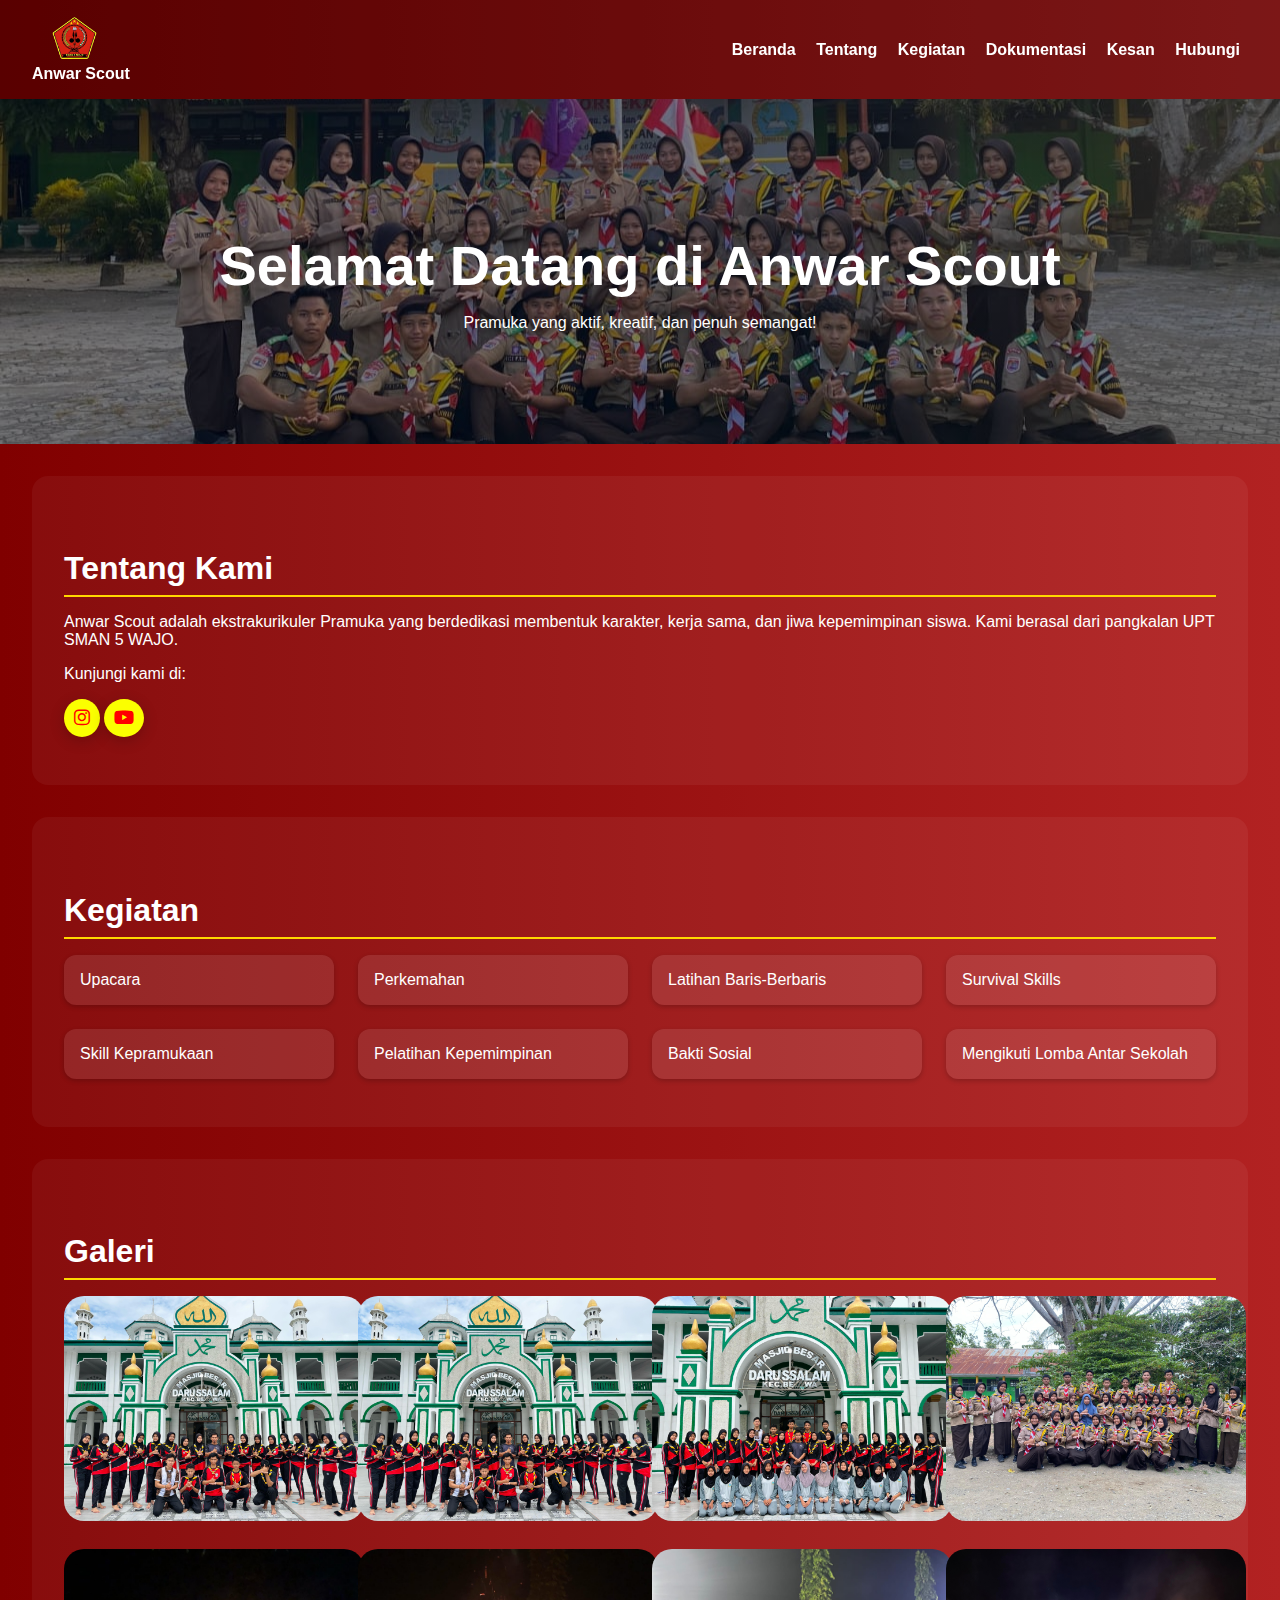
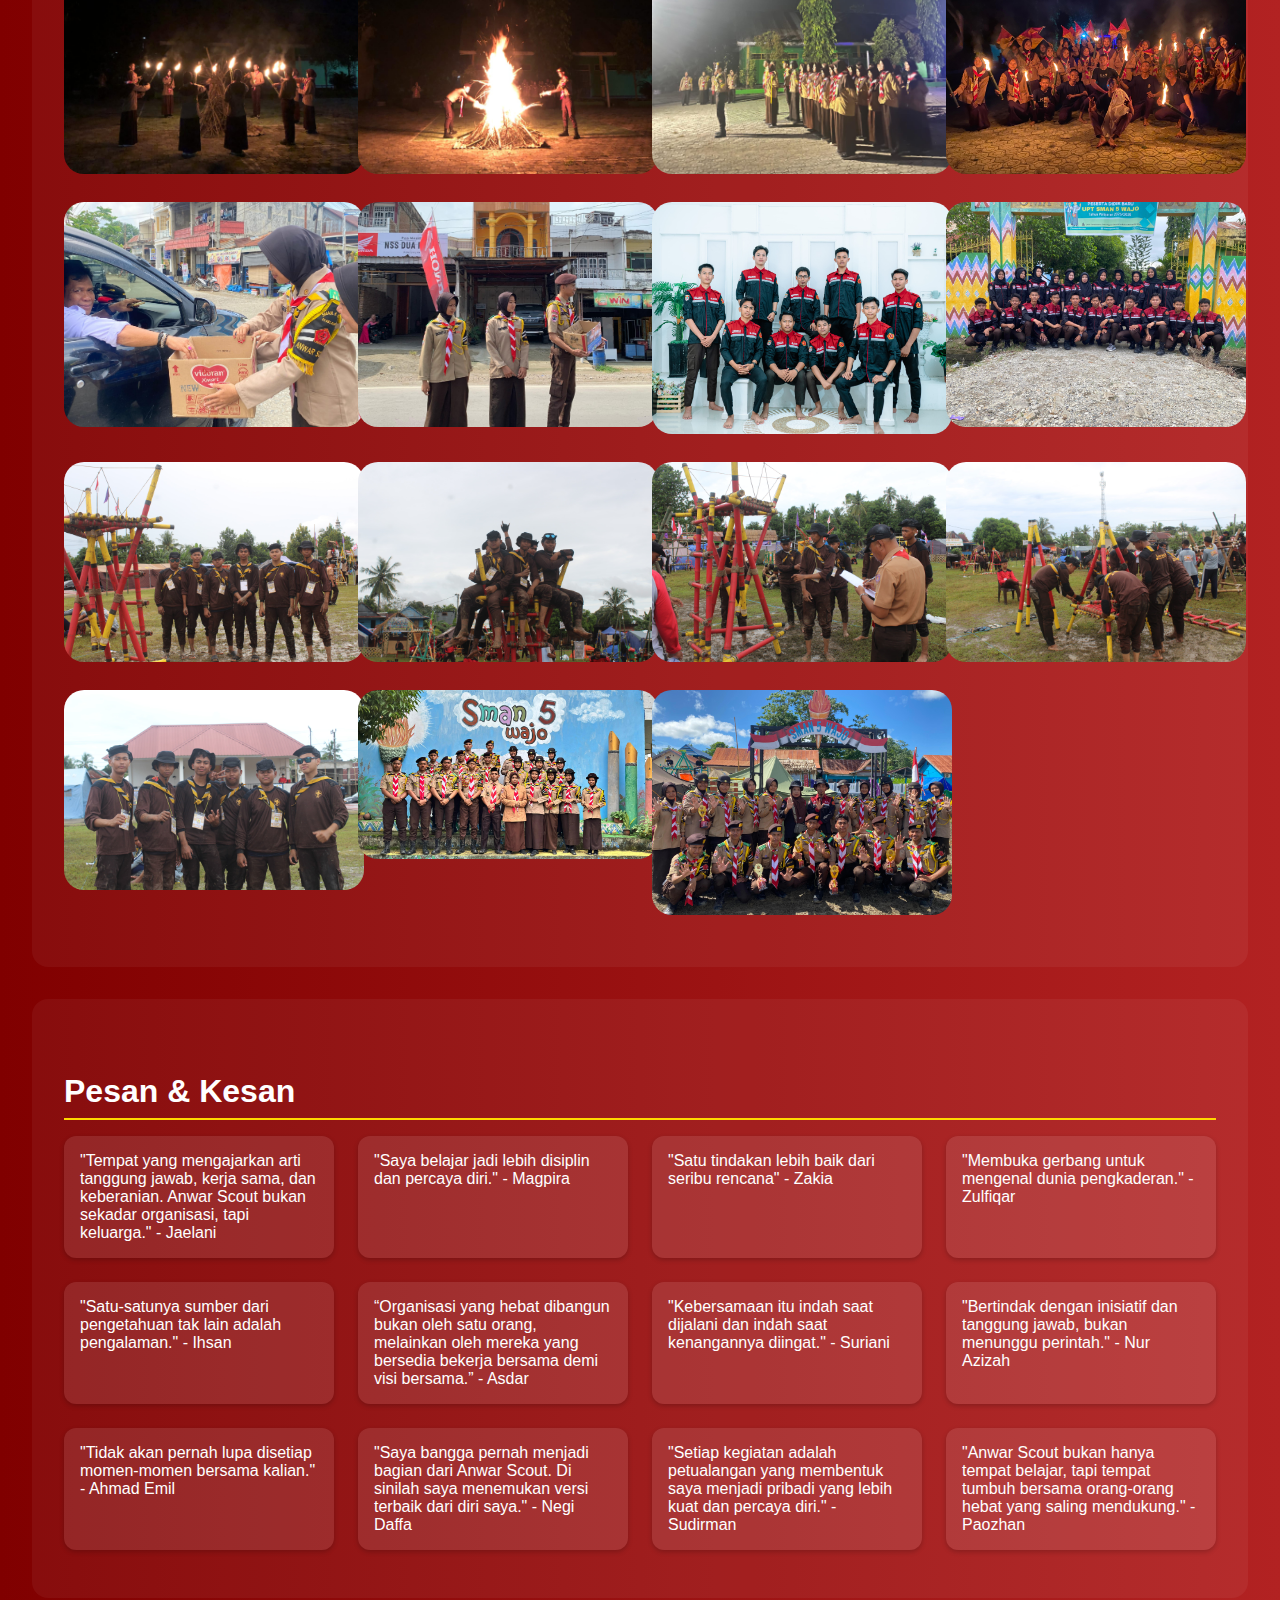
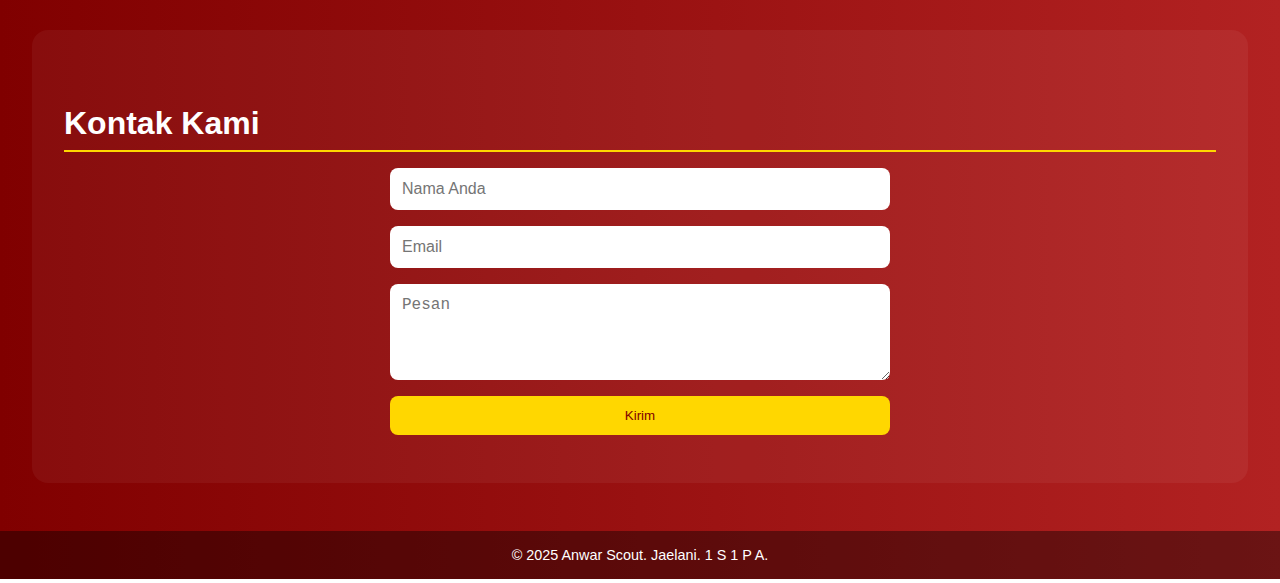
<file: index.html>
<!DOCTYPE html><html lang="id">
<head>
  <meta charset="UTF-8">
  <meta name="viewport" content="width=device-width, initial-scale=1.0">
  <link rel="stylesheet" href="css/anwar.css">
  <link rel="stylesheet" href="https://cdnjs.cloudflare.com/ajax/libs/font-awesome/6.7.2/css/all.min.css" integrity="sha512-Evv84Mr4kqVGRNSgIGL/F/aIDqQb7xQ2vcrdIwxfjThSH8CSR7PBEakCr51Ck+w+/U6swU2Im1vVX0SVk9ABhg==" crossorigin="anonymous" referrerpolicy="no-referrer" />
  <link rel="icon" href="img/logo.ico">
  <title>Anwar Scout</title>
</head>
<body>
  <header>
    <div class="logo">
      <img src="img/logo.png" alt="anwar">
    <div><strong>Anwar Scout</strong></div>
  </div>
  <div>
    <nav class="coba">
      <a href="#">Beranda</a>
      <a href="#about">Tentang</a>
      <a href="#activities">Kegiatan</a>
      <a href="#gallery">Dokumentasi</a>
      <a href="#Kesan">Kesan</a>
      <a href="#contact">Hubungi</a>
    </div>
    </nav>
  </header>
  <div class="hero">
    <h1>Selamat Datang di Anwar Scout</h1>
    <p>Pramuka yang aktif, kreatif, dan penuh semangat!</p>
    
  </div>
  <section id="about">
    <h2>Tentang Kami</h2>
    <p>Anwar Scout adalah ekstrakurikuler Pramuka yang berdedikasi membentuk karakter, kerja sama, dan jiwa kepemimpinan siswa. Kami berasal dari pangkalan UPT SMAN 5 WAJO. </p>
    <p>Kunjungi kami di:</p>
    <div class="icon">
      <a href="https://www.instagram.com/anwarscout?igsh=MW1oZGJtNGZwNXkxeQ=="><i class="fab fa-instagram kr"></i></a>
      <a href="http://www.youtube.com/@pramukasman5wajo208"><i class="fab fa-youtube kr"></i></a>
</div>
  </section>
  <section id="activities">
    <h2>Kegiatan</h2>
    <div class="activities">
      <div class="activity">Upacara</div>
      <div class="activity">Perkemahan</div>
      <div class="activity">Latihan Baris-Berbaris</div>
      <div class="activity">Survival Skills</div>
      <div class="activity">Skill Kepramukaan</div>
      <div class="activity">Pelatihan Kepemimpinan</div>
      <div class="activity">Bakti Sosial</div>
      <div class="activity">Mengikuti Lomba Antar Sekolah</div>
    </div>
  </section>
  <section id="gallery">
    <h2>Galeri</h2>
    <div class="gallery">
      <div class="photo"><img src="img/r1.jpg" alt="24"></div>
      <div class="photo"><img src="img/r1.jpg" alt="Kegiatan"></div>
      <div class="photo"><img src="img/r2.jpg" alt="Kegiatan"></div>
      <div class="photo"><img src="img/r3.jpg" alt="Kegiatan"></div>
      <div class="photo"><img src="img/r4.jpg" alt="Kegiatan"></div>
      <div class="photo"><img src="img/r5.jpg" alt="Kegiatan"></div>
      <div class="photo"><img src="img/r6.jpg" alt="Kegiatan"></div>
      <div class="photo"><img src="img/r7.jpg" alt="Kegiatan"></div>
      <div class="photo"><img src="img/r8.jpg" alt="Kegiatan"></div>
      <div class="photo"><img src="img/r9.jpg" alt="Kegiatan"></div>
      <div class="photo"><img src="img/r10.jpeg" alt="Kegiatan"></div>
      <div class="photo"><img src="img/r11.jpeg" alt="Kegiatan"></div>
      <div class="photo"><img src="img/r12.jpeg" alt="Kegiatan"></div>
      <div class="photo"><img src="img/r13.jpeg" alt="Kegiatan"></div>
      <div class="photo"><img src="img/r14.jpeg" alt="Kegiatan"></div>
      <div class="photo"><img src="img/r15.jpeg" alt="Kegiatan"></div>
      <div class="photo"><img src="img/r16.jpeg" alt="Kegiatan"></div>
      <div class="photo"><img src="img/r17.jpeg" alt="Kegiatan"></div>
      <div class="photo"><img src="img/r18.jpeg" alt="Kegiatan"></div>
    </div>
  </section>
  <section id="Kesan">
    <h2>Pesan & Kesan</h2>
    <div class="Kesan">
      <div class="pesan">"Tempat yang mengajarkan arti tanggung jawab, kerja sama, dan keberanian. Anwar Scout bukan sekadar organisasi, tapi keluarga." - Jaelani</div>
      <div class="pesan">"Saya belajar jadi lebih disiplin dan percaya diri." - Magpira</div>
      <div class="pesan">"Satu tindakan lebih baik dari seribu rencana" - Zakia</div>
      <div class="pesan">"Membuka gerbang untuk mengenal dunia pengkaderan." - Zulfiqar</div>
      <div class="pesan">"Satu-satunya sumber dari pengetahuan tak lain adalah pengalaman." - Ihsan</div>
      <div class="pesan">“Organisasi yang hebat dibangun bukan oleh satu orang, melainkan oleh mereka yang bersedia bekerja bersama demi visi bersama.” - Asdar</div>
      <div class="pesan">"Kebersamaan itu indah saat dijalani dan indah saat kenangannya diingat." - Suriani</div>
      <div class="pesan">"Bertindak dengan inisiatif dan tanggung jawab, bukan menunggu perintah." - Nur Azizah</div>
      <div class="pesan">"Tidak akan pernah lupa disetiap momen-momen bersama kalian." - Ahmad Emil</div>
      <div class="pesan">"Saya bangga pernah menjadi bagian dari Anwar Scout. Di sinilah saya menemukan versi terbaik dari diri saya." - Negi Daffa</div>
      <div class="pesan">"Setiap kegiatan adalah petualangan yang membentuk saya menjadi pribadi yang lebih kuat dan percaya diri." - Sudirman</div>
      <div class="pesan">"Anwar Scout bukan hanya tempat belajar, tapi tempat tumbuh bersama orang-orang hebat yang saling mendukung." - Paozhan</div>
    </div>
  </section>
  <section id="contact">
    <h2>Kontak Kami</h2>
    <form>
      <input type="text" placeholder="Nama Anda" required>
      <input type="email" placeholder="Email" required>
      <textarea rows="4" placeholder="Pesan"></textarea>
      <button type="submit">Kirim</button>
    </form>
  </section>
  <footer>
    &copy; 2025 Anwar Scout. Jaelani. 1 S 1 P A.
  </footer>
</body>
</html>
</file>
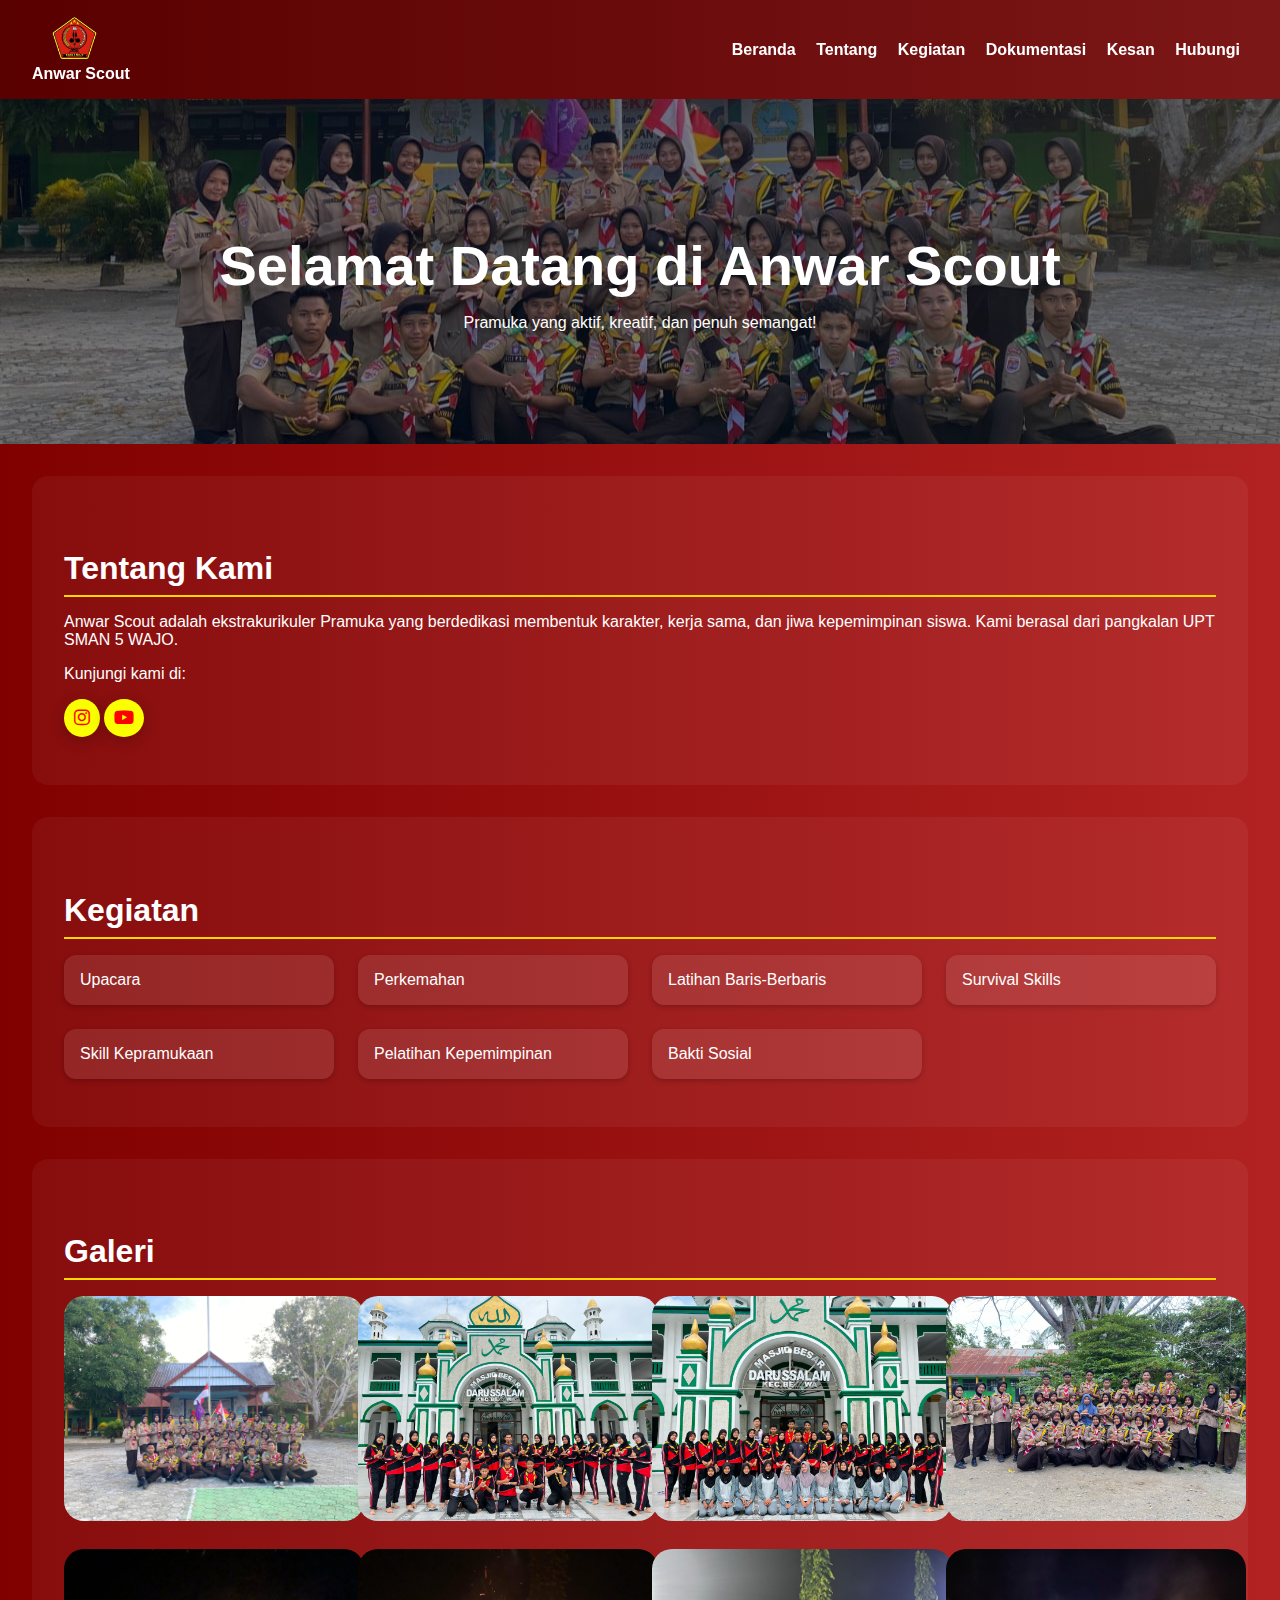
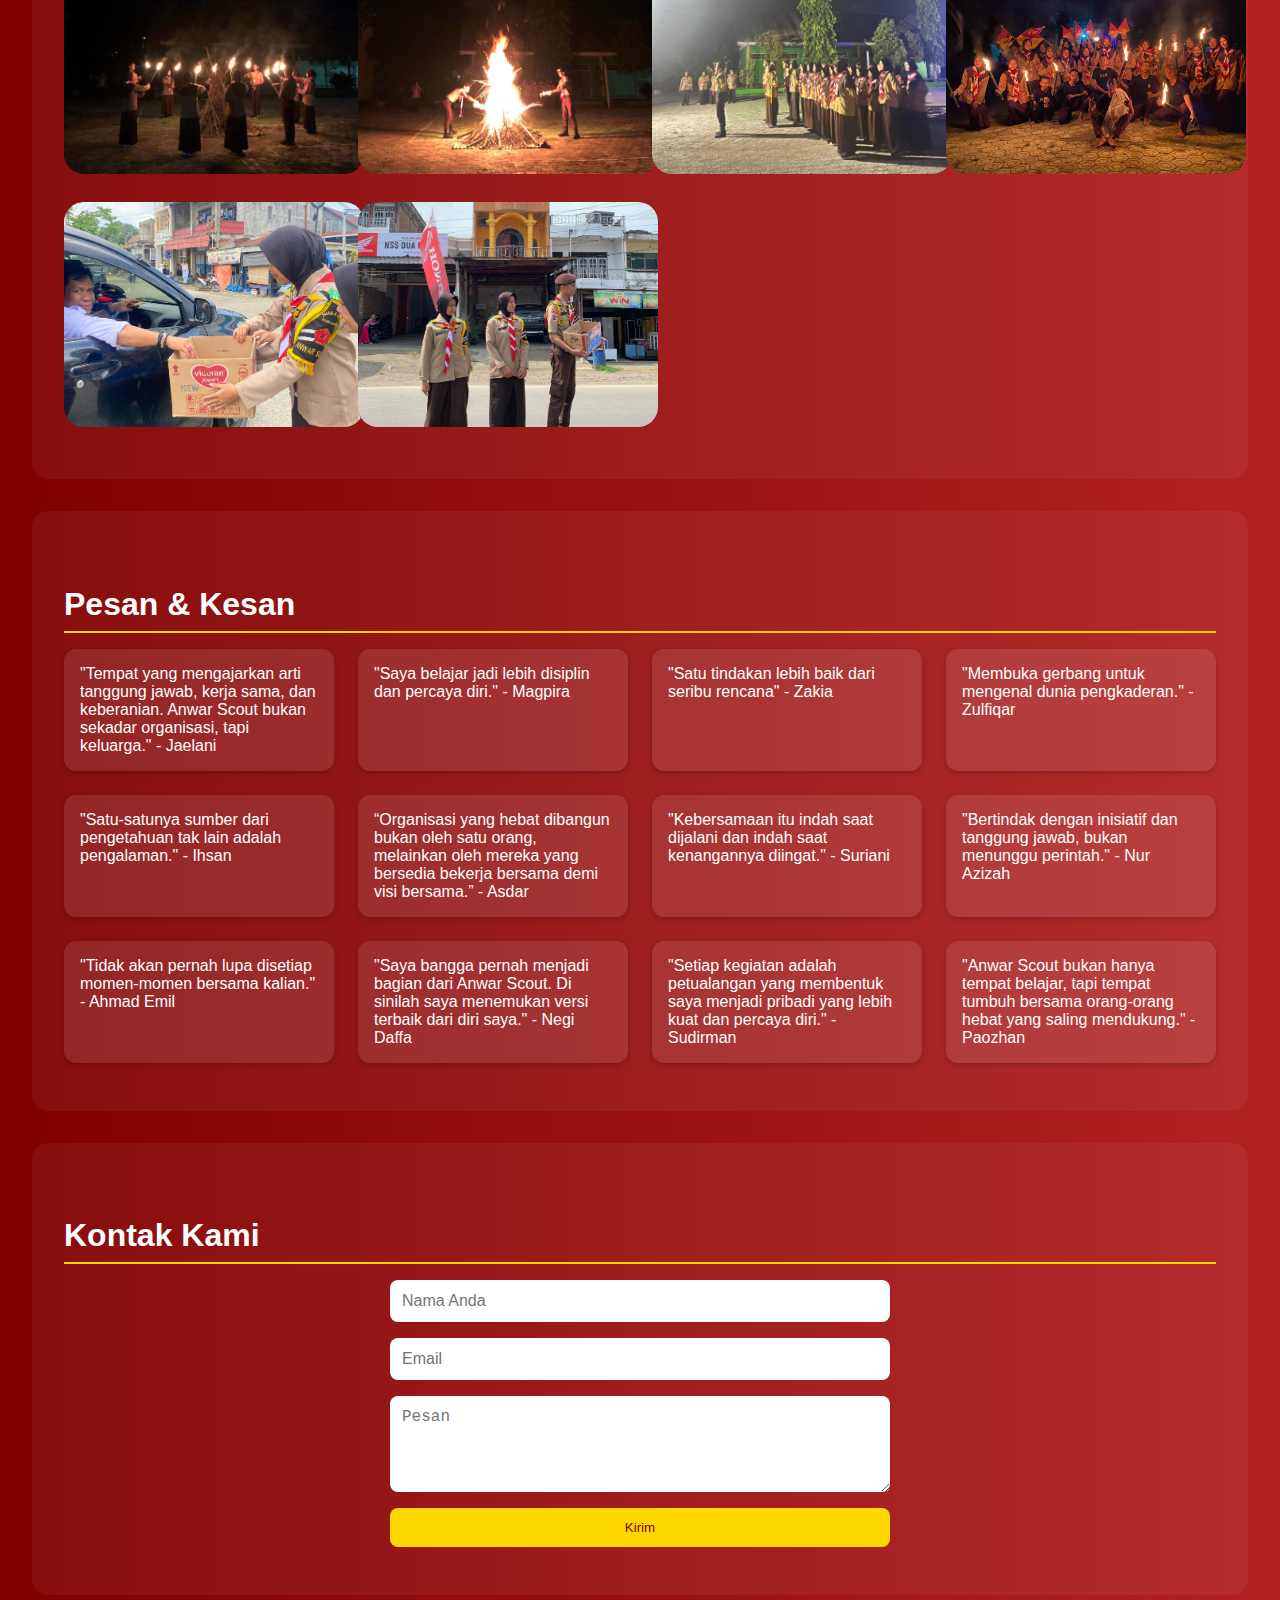
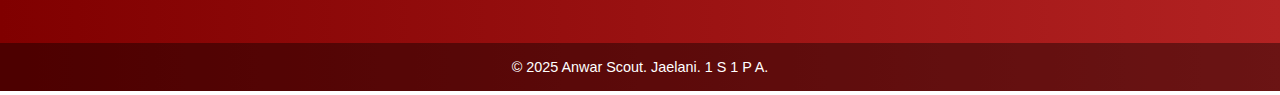
<file: anwar.html>
<!DOCTYPE html><html lang="id">
<head>
  <meta charset="UTF-8">
  <meta name="viewport" content="width=device-width, initial-scale=1.0">
  <link rel="stylesheet" href="css/anwar.css">
  <link rel="stylesheet" href="https://cdnjs.cloudflare.com/ajax/libs/font-awesome/6.7.2/css/all.min.css" integrity="sha512-Evv84Mr4kqVGRNSgIGL/F/aIDqQb7xQ2vcrdIwxfjThSH8CSR7PBEakCr51Ck+w+/U6swU2Im1vVX0SVk9ABhg==" crossorigin="anonymous" referrerpolicy="no-referrer" />
  <link rel="icon" href="img/logo.ico">
  <title>Anwar Scout</title>
</head>
<body>
  <header>
    <div class="logo">
      <img src="img/logo.png" alt="anwar">
    <div><strong>Anwar Scout</strong></div>
  </div>
    <nav>
      <a href="#">Beranda</a>
      <a href="#about">Tentang</a>
      <a href="#activities">Kegiatan</a>
      <a href="#gallery">Dokumentasi</a>
      <a href="#Kesan">Kesan</a>
      <a href="#contact">Hubungi</a>
    </nav>
  </header>
  <div class="hero">
    <h1>Selamat Datang di Anwar Scout</h1>
    <p>Pramuka yang aktif, kreatif, dan penuh semangat!</p>
    
  </div>
  <section id="about">
    <h2>Tentang Kami</h2>
    <p>Anwar Scout adalah ekstrakurikuler Pramuka yang berdedikasi membentuk karakter, kerja sama, dan jiwa kepemimpinan siswa. Kami berasal dari pangkalan UPT SMAN 5 WAJO. </p>
    <p>Kunjungi kami di:</p>
    <div class="icon">
      <a href="https://www.instagram.com/anwarscout?igsh=MW1oZGJtNGZwNXkxeQ=="><i class="fab fa-instagram kr"></i></a>
      <a href="http://www.youtube.com/@pramukasman5wajo208"><i class="fab fa-youtube kr"></i></a>
</div>
  </section>
  <section id="activities">
    <h2>Kegiatan</h2>
    <div class="activities">
      <div class="activity">Upacara</div>
      <div class="activity">Perkemahan</div>
      <div class="activity">Latihan Baris-Berbaris</div>
      <div class="activity">Survival Skills</div>
      <div class="activity">Skill Kepramukaan</div>
      <div class="activity">Pelatihan Kepemimpinan</div>
      <div class="activity">Bakti Sosial</div>
    </div>
  </section>
  <section id="gallery">
    <h2>Galeri</h2>
    <div class="gallery">
      <div class="photo"><img src="img/rombongan.jpg" alt="24"></div>
      <div class="photo"><img src="img/r1.jpg" alt="Kegiatan"></div>
      <div class="photo"><img src="img/r2.jpg" alt="Kegiatan"></div>
      <div class="photo"><img src="img/r3.jpg" alt="Kegiatan"></div>
      <div class="photo"><img src="img/r4.jpg" alt="Kegiatan"></div>
      <div class="photo"><img src="img/r5.jpg" alt="Kegiatan"></div>
      <div class="photo"><img src="img/r6.jpg" alt="Kegiatan"></div>
      <div class="photo"><img src="img/r7.jpg" alt="Kegiatan"></div>
      <div class="photo"><img src="img/r8.jpg" alt="Kegiatan"></div>
      <div class="photo"><img src="img/r9.jpg" alt="Kegiatan"></div>
    </div>
  </section>
  <section id="Kesan">
    <h2>Pesan & Kesan</h2>
    <div class="Kesan">
      <div class="pesan">"Tempat yang mengajarkan arti tanggung jawab, kerja sama, dan keberanian. Anwar Scout bukan sekadar organisasi, tapi keluarga." - Jaelani</div>
      <div class="pesan">"Saya belajar jadi lebih disiplin dan percaya diri." - Magpira</div>
      <div class="pesan">"Satu tindakan lebih baik dari seribu rencana" - Zakia</div>
      <div class="pesan">"Membuka gerbang untuk mengenal dunia pengkaderan." - Zulfiqar</div>
      <div class="pesan">"Satu-satunya sumber dari pengetahuan tak lain adalah pengalaman." - Ihsan</div>
      <div class="pesan">“Organisasi yang hebat dibangun bukan oleh satu orang, melainkan oleh mereka yang bersedia bekerja bersama demi visi bersama.” - Asdar</div>
      <div class="pesan">"Kebersamaan itu indah saat dijalani dan indah saat kenangannya diingat." - Suriani</div>
      <div class="pesan">"Bertindak dengan inisiatif dan tanggung jawab, bukan menunggu perintah." - Nur Azizah</div>
      <div class="pesan">"Tidak akan pernah lupa disetiap momen-momen bersama kalian." - Ahmad Emil</div>
      <div class="pesan">"Saya bangga pernah menjadi bagian dari Anwar Scout. Di sinilah saya menemukan versi terbaik dari diri saya." - Negi Daffa</div>
      <div class="pesan">"Setiap kegiatan adalah petualangan yang membentuk saya menjadi pribadi yang lebih kuat dan percaya diri." - Sudirman</div>
      <div class="pesan">"Anwar Scout bukan hanya tempat belajar, tapi tempat tumbuh bersama orang-orang hebat yang saling mendukung." - Paozhan</div>
    </div>
  </section>
  <section id="contact">
    <h2>Kontak Kami</h2>
    <form>
      <input type="text" placeholder="Nama Anda" required>
      <input type="email" placeholder="Email" required>
      <textarea rows="4" placeholder="Pesan"></textarea>
      <button type="submit">Kirim</button>
    </form>
  </section>
  <footer>
    &copy; 2025 Anwar Scout. Jaelani. 1 S 1 P A.
  </footer>
</body>
</html>
</file>
<file: css/anwar.css>
* {
  box-sizing: border-box;
  scroll-behavior: smooth;
}
body {
  margin: 0;
  font-family: 'Segoe UI', sans-serif;
  background: linear-gradient(to right, #800000, #b22222);
  color: white;
}
header {
  background-color: rgba(0, 0, 0, 0.3);
  padding: 1rem 2rem;
  display: flex;
  justify-content: space-between;
  align-items: center;
  position: sticky;
  top: 0;
  z-index: 1000;
}

.logo img{
width: 45px;
margin-left: 20px;
}

nav a {
  color: white;
  margin: 0 0.5rem;
  text-decoration: none;
  font-weight: bold;
  transition: color 0.3s;
}
nav a:hover {
  color: #ffd700;
}
.hero {
  text-align: center;
  padding: 6rem 2rem;
  background: linear-gradient(rgba(0,0,0,0.5), rgba(0,0,0,0.5)),
    url('sampul.jpg') center/cover no-repeat;
  color: white;
}
.hero h1 {
  font-size: 3.5rem;
  margin-bottom: 1rem;
}
.cta-button {
  padding: 1rem 2rem;
  background-color: #ffd700;
  color: maroon;
  border: none;
  border-radius: 8px;
  font-size: 1rem;
  cursor: pointer;
  transition: background 0.3s;
}
.cta-button:hover {
  background-color: #ffcc00;
}
section {
  padding: 3rem 2rem;
  background-color: rgba(255, 255, 255, 0.05);
  margin: 2rem;
  border-radius: 16px;
}
h2 {
  font-size: 2rem;
  border-bottom: 2px solid #ffd700;
  padding-bottom: 0.5rem;
  margin-bottom: 1rem;
}

.kr {
  font-size: 18px;          /* Ukuran besar */
  color: #ff0000;           /* Warna merah cerah */
  background: #fbff00;
  padding: 10px;
  border-radius: 50%;       /* Bulat */
  box-shadow: 0 4px 15px rgba(0,0,0,0.2); /* Bayangan */
  transition: transform 0.3s ease, color 0.3s ease;
}

.kr:hover {
  color: rgb(0, 0, 0);
  background: #ff0000;
  transform: scale(1.1);    /* Membesar saat hover */
}

.gallery {
  display: inline-block;
  text-align: center;
}

.activities, .gallery, .Kesan {
  display: grid;
  grid-template-columns: repeat(auto-fit, minmax(250px, 1fr));
  gap: 1.5rem; 
}

.activity:hover {
  font-weight: bold;
}

.activities:hover .activity:not( :hover ) {
opacity: .7;
transform: scale(.85);
color: #ffe600cb;
}

.photo img {
  max-width: 300px;
  border-radius: 20px;
}

.photo:hover {
  transform: scale(1.2);
}

.gallery:hover .photo:not( :hover ) {
  opacity: 0.5;
}

.activity, .pesan {
  background-color: rgba(255, 255, 255, 0.1);
  padding: 1rem;
  border-radius: 12px;
  box-shadow: 0 2px 5px rgba(0,0,0,0.2);
}

.pesan:hover {
  font-style: italic;
  color: #fbff00;
}

#contact form {
  display: flex;
  flex-direction: column;
  gap: 1rem;
  max-width: 500px;
  margin: auto;
}
#contact input, #contact textarea {
  padding: 0.75rem;
  border-radius: 8px;
  border: none;
  font-size: 1rem;
}
#contact button {
  padding: 0.75rem;
  background-color: #ffd700;
  color: maroon;
  border: none;
  border-radius: 8px;
  cursor: pointer;
}
footer {
  background-color: rgba(0, 0, 0, 0.4);
  text-align: center;
  padding: 1rem;
  font-size: 0.9rem;
  margin-top: 3rem;
}
</file>
